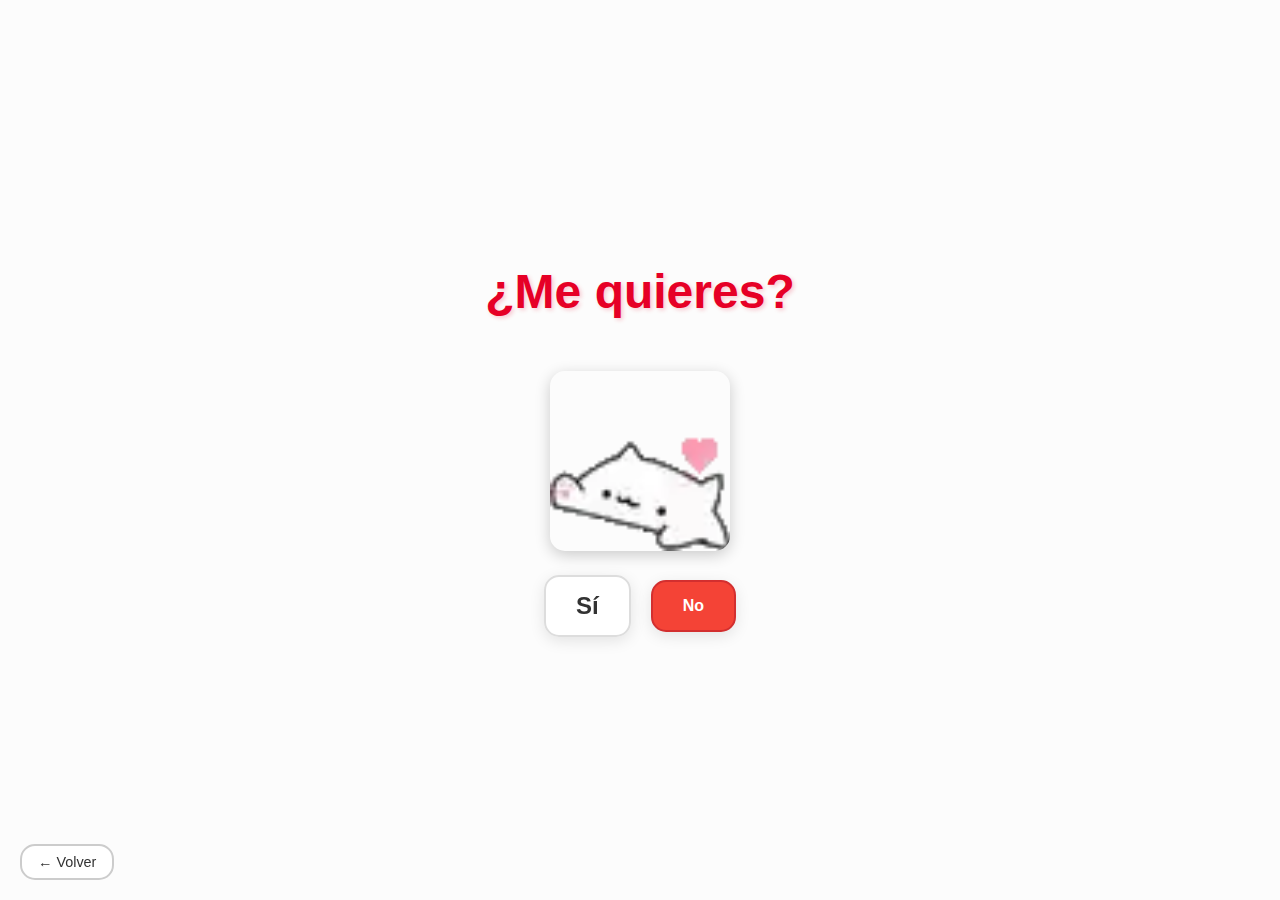
<file: Arbol_De_Amor-main/pregunta.html>
<!DOCTYPE html>
<html lang="es">
<head>
    <meta charset="UTF-8">
    <meta name="viewport" content="width=device-width, initial-scale=1.0">
    <title>¿Me quieres?</title>
    <style>
        * {
            margin: 0;
            padding: 0;
            box-sizing: border-box;
        }
        
        body {
            font-family: 'Arial', sans-serif;
            margin: 0;
            padding: 0;
            width: 100vw;
            height: 100vh;
            overflow: hidden;
            background: #fcfcfc;
            display: flex;
            justify-content: center;
            align-items: center;
        }
        
        .container {
            text-align: center;
            color: #333;
        }
        
        h1 {
            font-size: 3rem;
            margin-bottom: 2rem;
            color: #e60026;
            text-shadow: 2px 2px 4px rgba(230, 0, 38, 0.2);
        }
        
        .buttons {
            display: flex;
            gap: 20px;
            justify-content: center;
            align-items: center;
        }
        
        .btn {
            padding: 15px 30px;
            border: none;
            border-radius: 15px;
            font-size: 1.2rem;
            font-weight: bold;
            cursor: pointer;
            transition: all 0.3s;
            box-shadow: 0 4px 15px rgba(0,0,0,0.1);
        }
        
        .btn-yes {
            background: rgba(255, 255, 255, 0.9);
            backdrop-filter: blur(10px);
            border: 2px solid #ddd;
            color: #333;
            font-size: 1.5rem;
        }
        
        .btn-yes:hover {
            background: rgba(255, 255, 255, 1);
            transform: scale(1.1);
            box-shadow: 0 6px 20px rgba(0, 0, 0, 0.15);
        }
        
        .btn-no {
            background: #f44336;
            border: 2px solid #d32f2f;
            color: white;
            font-size: 1rem;
        }
        
        .btn-no:hover {
            background: #d32f2f;
            transform: scale(1.05);
            box-shadow: 0 6px 20px rgba(244, 67, 54, 0.4);
        }
        
        .back-btn {
            position: fixed;
            bottom: 20px;
            left: 20px;
            padding: 8px 16px;
            background: rgba(255, 255, 255, 0.8);
            backdrop-filter: blur(10px);
            color: #333;
            text-decoration: none;
            border-radius: 15px;
            border: 2px solid #ccc;
            font-size: 0.9rem;
            transition: all 0.3s;
        }
        
        .back-btn:hover {
            background: rgba(255, 255, 255, 1);
            border-color: #999;
            transform: translateX(-3px);
        }
        
        .dancing-cat {
            width: 180px;
            height: auto;
            margin: 20px 0;
            border-radius: 15px;
            box-shadow: 0 4px 15px rgba(0,0,0,0.2);
        }
        
        @media (max-width: 600px) {
            h1 {
                font-size: 2rem;
            }
            .buttons {
                flex-direction: column;
            }
        }
    </style>
</head>
<body>
    <div class="container">
        <h1>¿Me quieres?</h1>
        <img src="Img/gif1.webp" alt="Dancing Cat" class="dancing-cat" id="cat-gif">
        <div class="buttons">
            <button class="btn btn-yes" id="btn-yes">Sí</button>
            <button class="btn btn-no" id="btn-no">No</button>
        </div>
        <a href="index.html" class="back-btn">← Volver</a>
    </div>
    
    <script>
        const btnYes = document.getElementById('btn-yes');
        const btnNo = document.getElementById('btn-no');
        const catGif = document.getElementById('cat-gif');
        
        let noClickCount = 0;
        
        // Array de gifs del gato para cada respuesta "No" (puedes cambiar estos nombres)
        const catGifs = [
            'Img/gif1.webp',   // Inicial
            'Img/gif2.webp',   // 1er click No
            'Img/gif3.webp',   // 2do click No
            'Img/gif4.webp',   // 3er click No
            'Img/gif5.webp',   // 4to click No
            'Img/gif6.webp',   // 5to click No
            'Img/gif7.webp',   // 6to click No
            'Img/gif8.webp',   // 7mo click No
            'Img/gif9.gif',    // 8vo click No
            'Img/gif10.webp',  // 9no click No
            'Img/gif11.webp'   // 10mo click No
        ];
        
        // Mensajes personalizados para las primeras 10 veces que dice "No"
        const noMessages = [
            "segura?",
            "venga no bromees",
            "de verdad :(",
            "porq",
            ":(",
            "oye",
            "ya vale",
            "ya no es grasioso",
            "no molas",
            "oye",
            "ultima oportunidad :("
        ];
        
        const yesMessages = [
            "sí",
            "¡sí!",
            "¡obvio!",
            "¡si!",
            "¡obvio!",
            "¡sí!",
            "¡sí!",
            "¡sí!",
            "¡sí!",
            "¡síiii!",
            "¡síiiiiiiiiiiiiii!"
        ];
        
        btnYes.onclick = () => {
            window.location.href = 'respuesta.html';
        };
        
        btnNo.onclick = () => {
            noClickCount++;
            
            // Cambiar el gif del gato
            if (noClickCount < catGifs.length) {
                catGif.src = catGifs[noClickCount];
            } else {
                // Después del gif11, usar gif12 para todas las siguientes
                catGif.src = 'Img/gif12.webp';
            }
            
            // Cambiar textos si hay mensajes personalizados disponibles
            if (noClickCount <= 11) {
                if (noMessages[noClickCount - 1]) {
                    btnNo.textContent = noMessages[noClickCount - 1];
                }
                if (yesMessages[noClickCount - 1]) {
                    btnYes.textContent = yesMessages[noClickCount - 1];
                }
            }
            
            // Aumentar el tamaño del botón "Sí"
            const currentSize = parseFloat(window.getComputedStyle(btnYes).fontSize);
            btnYes.style.fontSize = (currentSize + 5) + 'px';
            btnYes.style.padding = (15 + noClickCount * 3) + 'px ' + (30 + noClickCount * 5) + 'px';
            
            // Reducir el tamaño del botón "No" (pero no demasiado pequeño)
            if (noClickCount <= 8) {
                const currentNoSize = parseFloat(window.getComputedStyle(btnNo).fontSize);
                btnNo.style.fontSize = Math.max(currentNoSize - 1.5, 12) + 'px';
                btnNo.style.padding = Math.max(15 - noClickCount * 1.5, 8) + 'px ' + Math.max(30 - noClickCount * 2, 15) + 'px';
            }
        };
    </script>
</body>
</html>
</file>
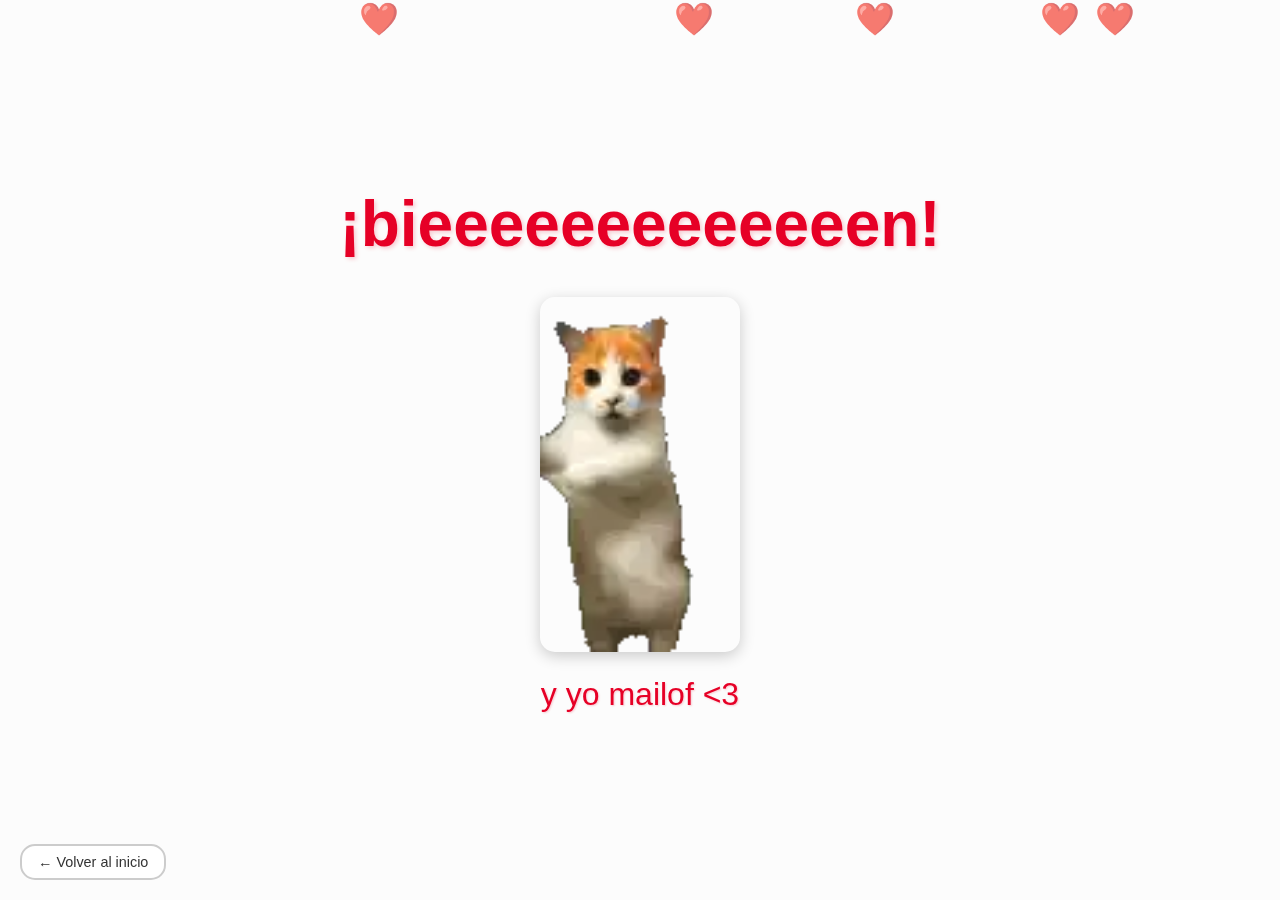
<file: Arbol_De_Amor-main/respuesta.html>
<!DOCTYPE html>
<html lang="es">
<head>
    <meta charset="UTF-8">
    <meta name="viewport" content="width=device-width, initial-scale=1.0">
    <title>❤️</title>
    <style>
        * {
            margin: 0;
            padding: 0;
            box-sizing: border-box;
        }
        
        body {
            font-family: 'Arial', sans-serif;
            margin: 0;
            padding: 0;
            width: 100vw;
            height: 100vh;
            overflow: hidden;
            background: #fcfcfc;
            display: flex;
            justify-content: center;
            align-items: center;
        }
        
        .container {
            text-align: center;
            color: #333;
            animation: fadeIn 1s ease-in;
        }
        
        @keyframes fadeIn {
            from {
                opacity: 0;
                transform: scale(0.5);
            }
            to {
                opacity: 1;
                transform: scale(1);
            }
        }
        
        h1 {
            font-size: 4rem;
            margin-bottom: 1rem;
            color: #e60026;
            text-shadow: 2px 2px 4px rgba(230, 0, 38, 0.2);
            animation: bounce 1s infinite;
        }
        
        @keyframes bounce {
            0%, 100% { transform: translateY(0); }
            50% { transform: translateY(-20px); }
        }
        
        p {
            font-size: 2rem;
            color: #e60026;
            text-shadow: 1px 1px 2px rgba(230, 0, 38, 0.2);
        }
        
        .dancing-cat {
            width: 200px;
            height: auto;
            margin: 20px 0;
            border-radius: 15px;
            box-shadow: 0 4px 15px rgba(0,0,0,0.2);
        }
        
        .back-btn {
            position: fixed;
            bottom: 20px;
            left: 20px;
            padding: 8px 16px;
            background: rgba(255, 255, 255, 0.8);
            backdrop-filter: blur(10px);
            color: #333;
            text-decoration: none;
            border-radius: 15px;
            border: 2px solid #ccc;
            font-size: 0.9rem;
            transition: all 0.3s;
        }
        
        .back-btn:hover {
            background: rgba(255, 255, 255, 1);
            border-color: #999;
            transform: translateX(-3px);
            box-shadow: 0 4px 15px rgba(0,0,0,0.1);
        }
        
        .hearts {
            position: fixed;
            top: 0;
            left: 0;
            width: 100%;
            height: 100%;
            pointer-events: none;
            z-index: -1;
        }
        
        .heart {
            position: absolute;
            font-size: 2rem;
            animation: float 5s infinite;
            opacity: 0.7;
        }
        
        @keyframes float {
            0% {
                transform: translateY(100vh) rotate(0deg);
                opacity: 0;
            }
            50% {
                opacity: 0.7;
            }
            100% {
                transform: translateY(-100vh) rotate(360deg);
                opacity: 0;
            }
        }
        
        @media (max-width: 600px) {
            h1 {
                font-size: 2.5rem;
            }
            p {
                font-size: 1.5rem;
            }
        }
    </style>
</head>
<body>
    <div class="hearts" id="hearts"></div>
    <div class="container">
        <h1>¡bieeeeeeeeeeeeen!</h1>
        <img src="Img/dancing-cat-cat.webp" alt="Dancing Cat" class="dancing-cat">
        <p>y yo mailof &lt;3 </p>
        <a href="index.html" class="back-btn">← Volver al inicio</a>
    </div>
    
    <script>
        // Crear corazones flotantes
        const heartsContainer = document.getElementById('hearts');
        
        function createHeart() {
            const heart = document.createElement('div');
            heart.className = 'heart';
            heart.textContent = '❤️';
            heart.style.left = Math.random() * 100 + '%';
            heart.style.animationDuration = (Math.random() * 3 + 3) + 's';
            heart.style.animationDelay = Math.random() * 2 + 's';
            heartsContainer.appendChild(heart);
            
            setTimeout(() => {
                heart.remove();
            }, 8000);
        }
        
        // Crear corazones continuamente
        setInterval(createHeart, 500);
        
        // Crear algunos corazones iniciales
        for (let i = 0; i < 10; i++) {
            setTimeout(createHeart, i * 200);
        }
    </script>
</body>
</html>
</file>
